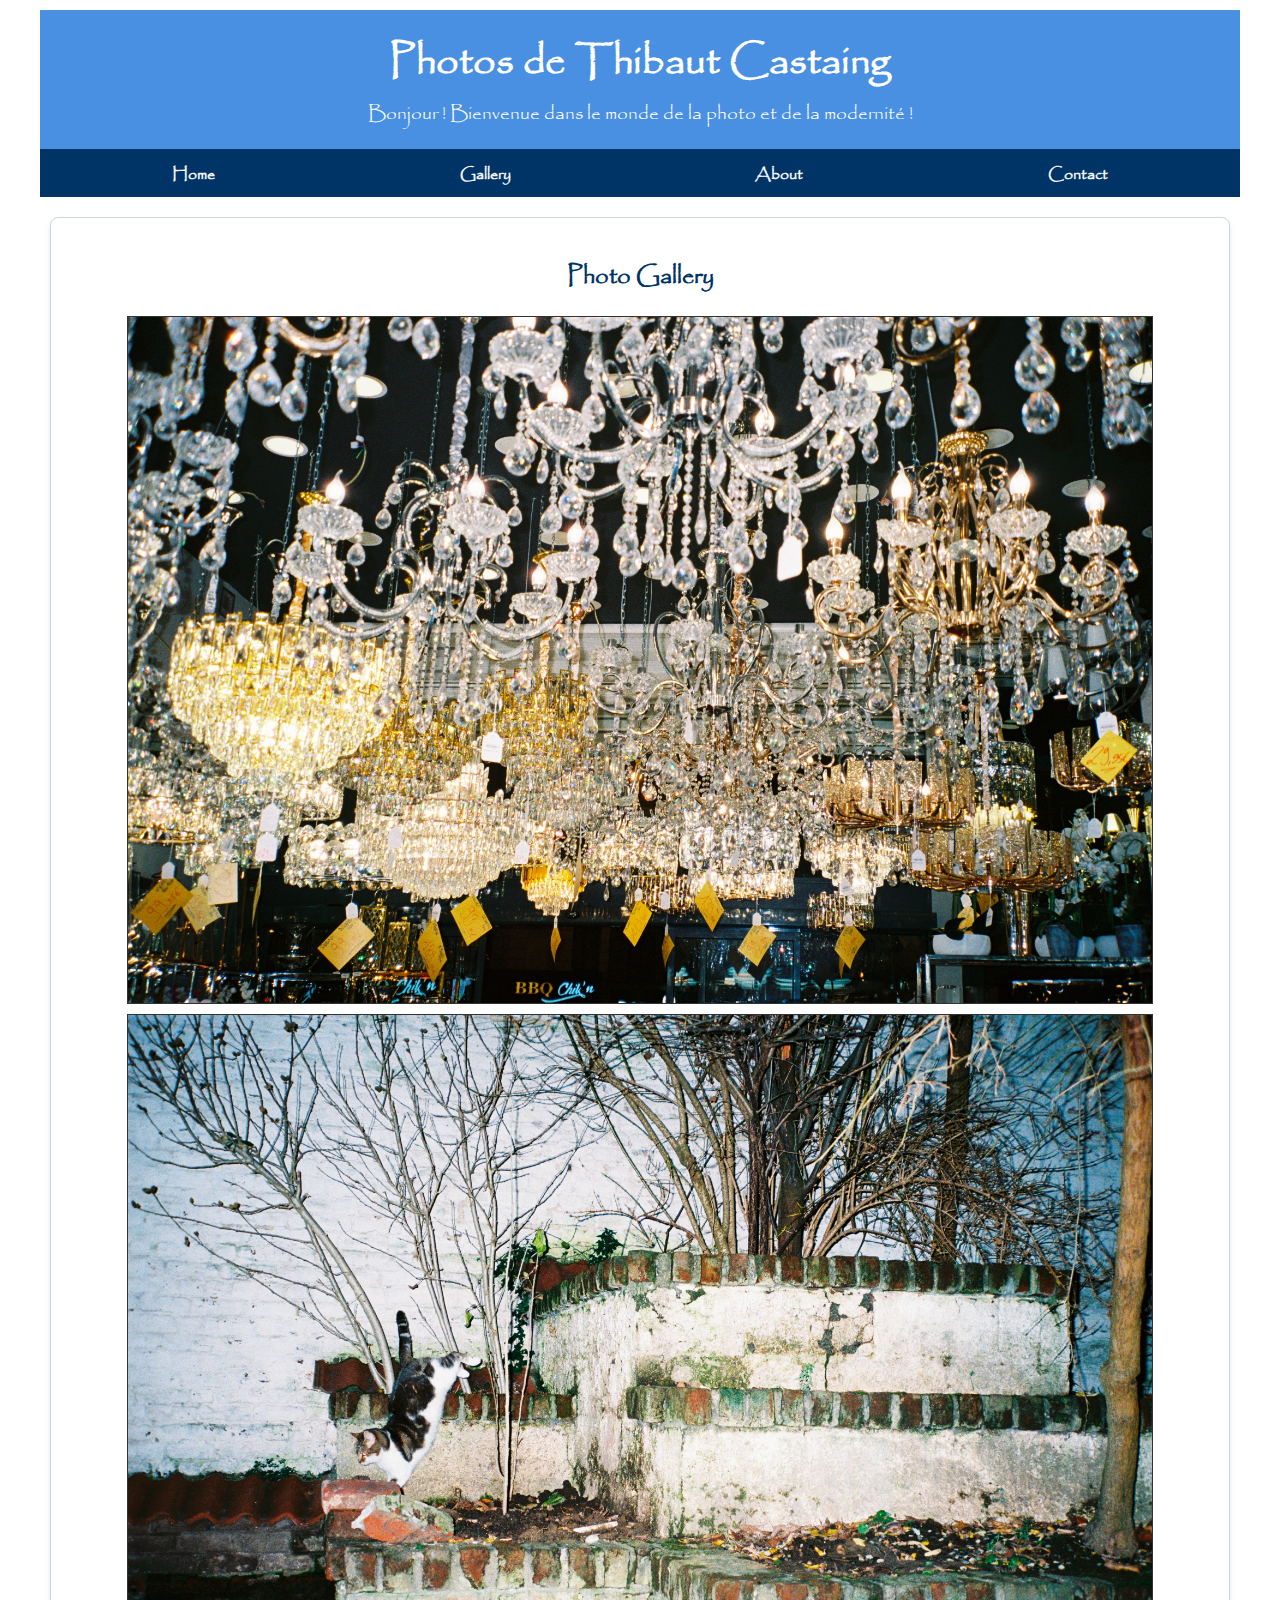
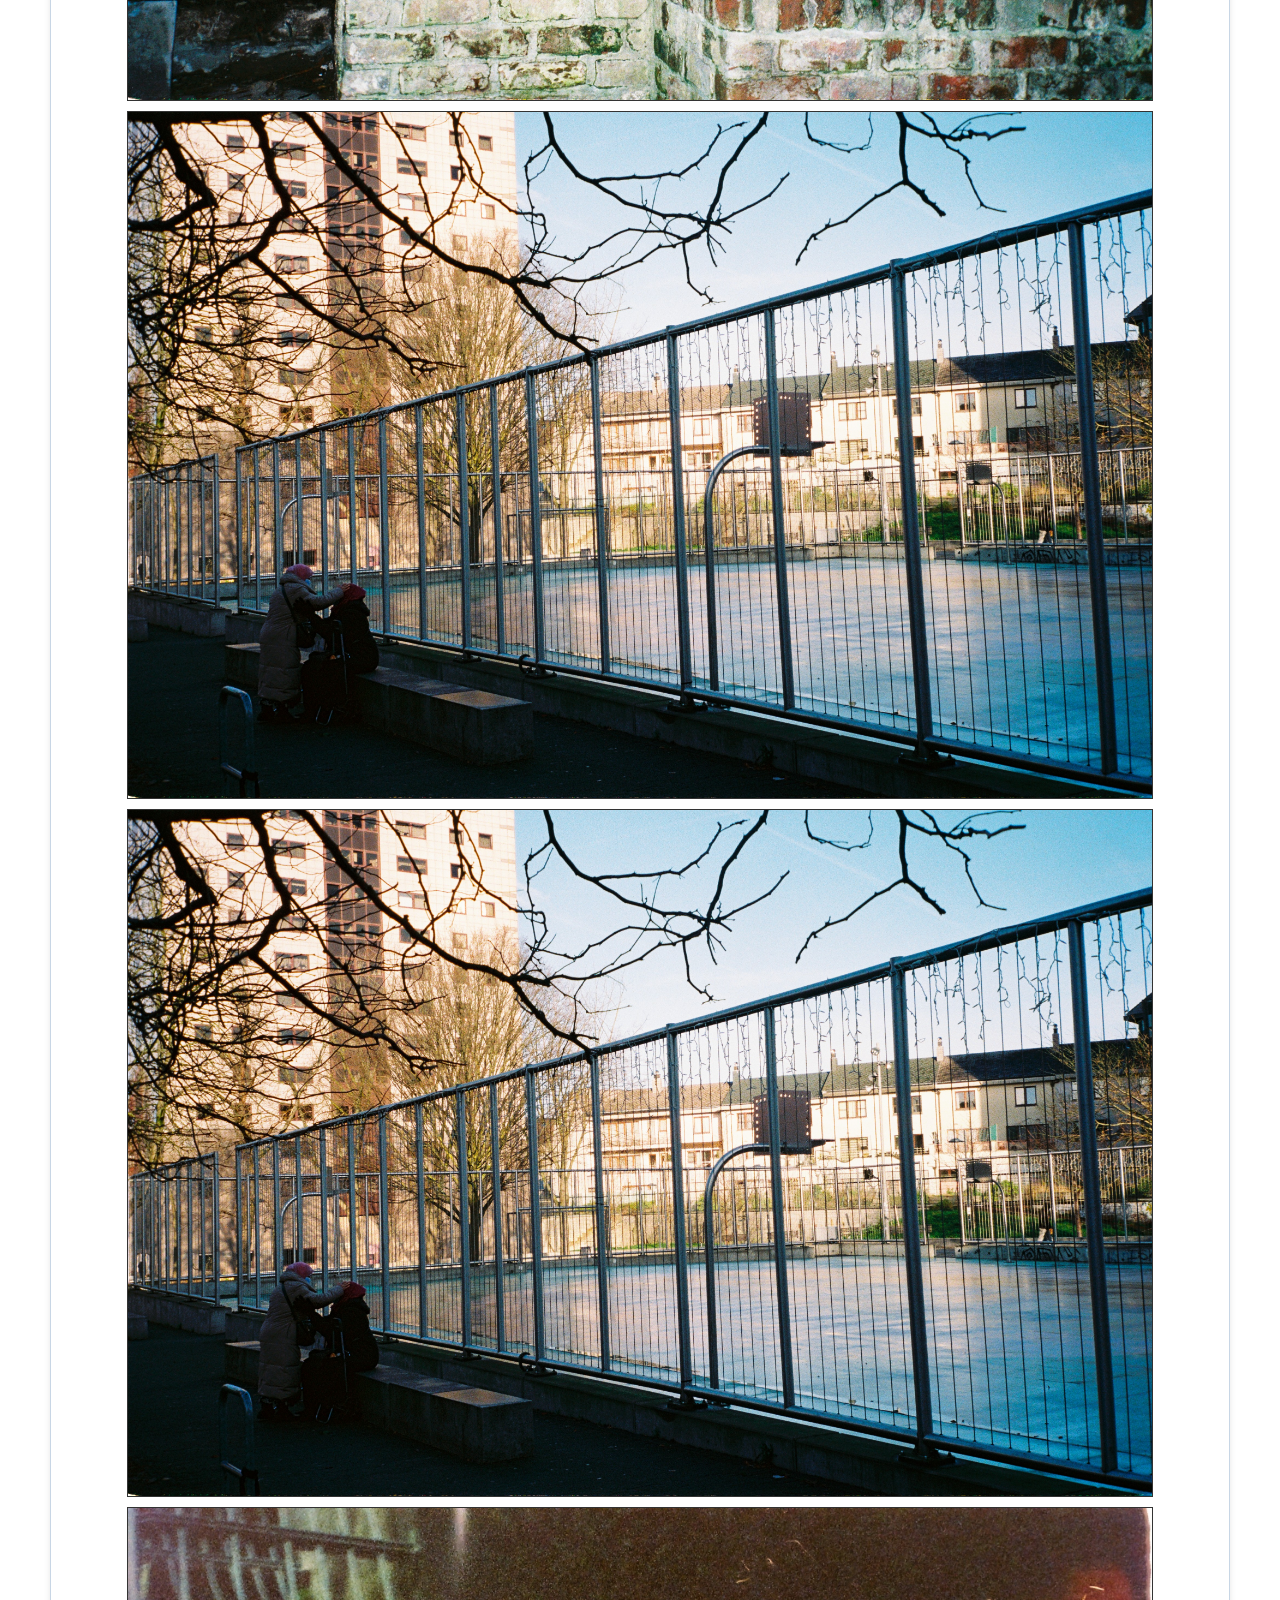
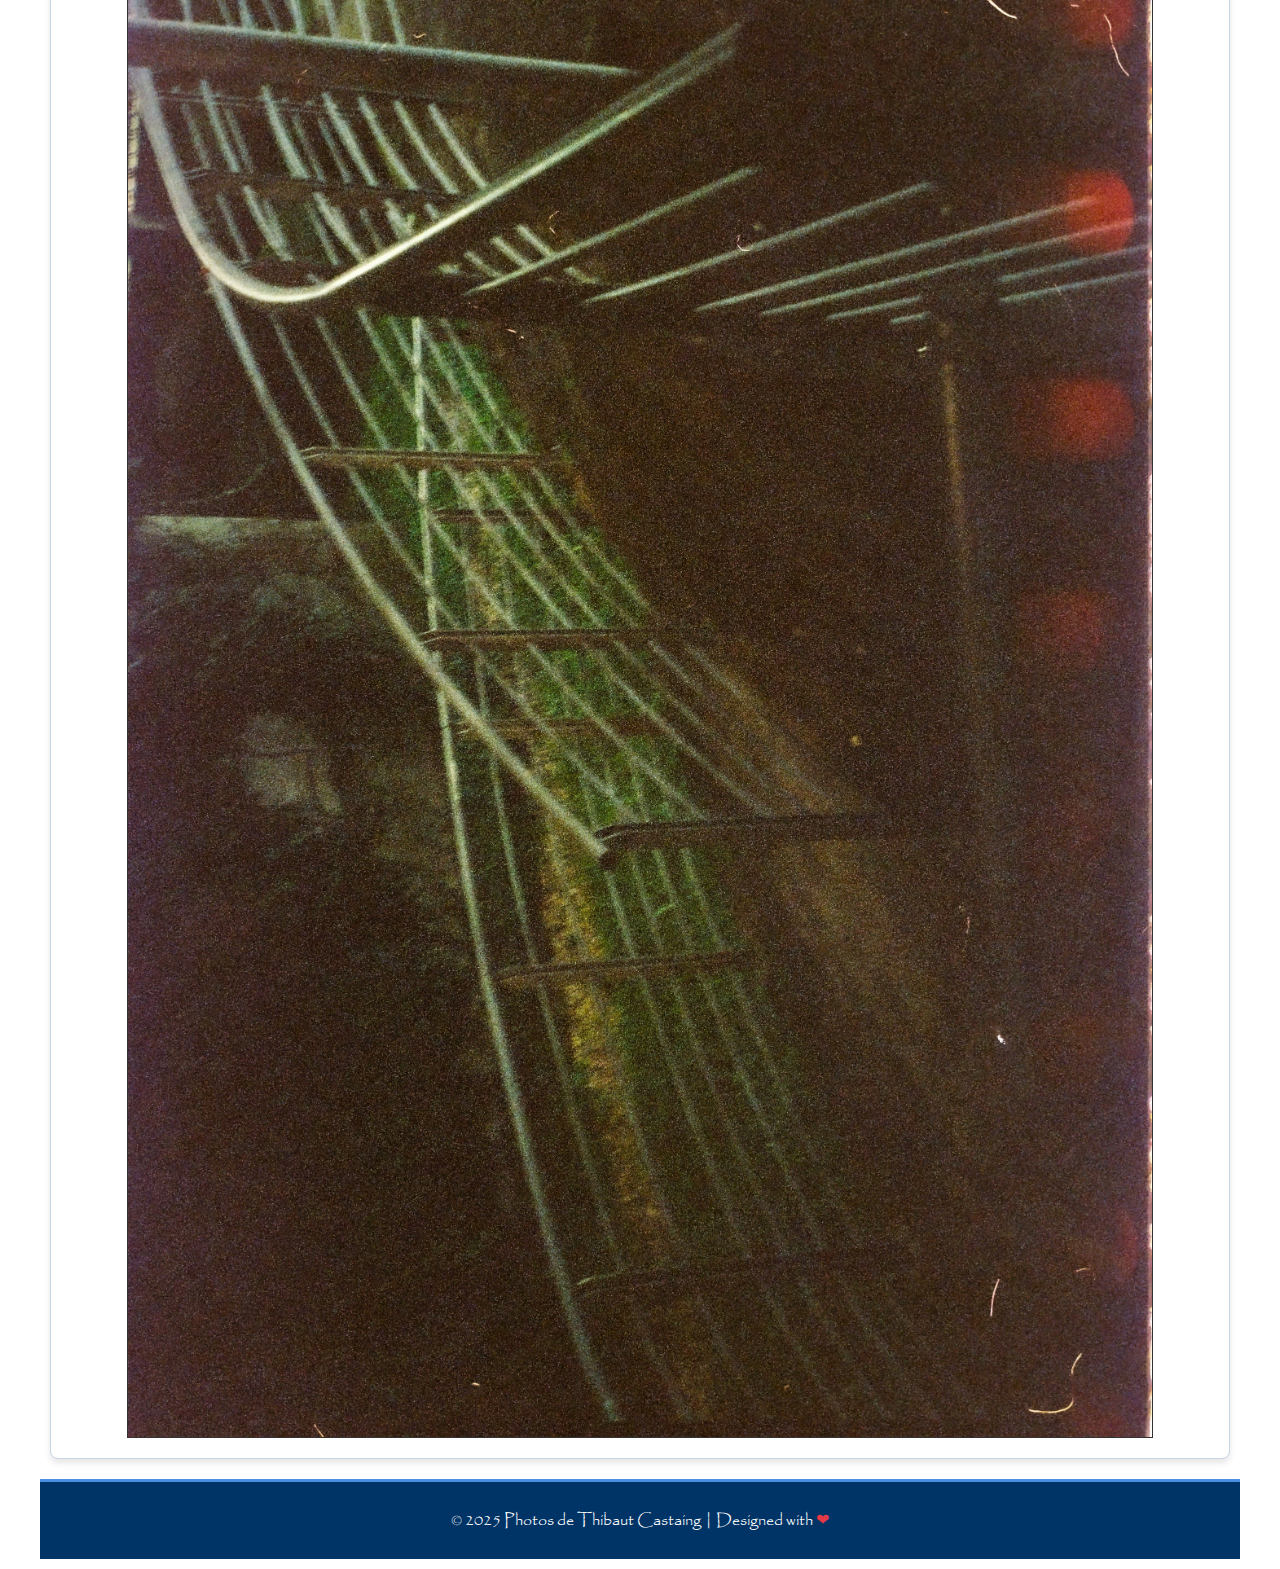
<file: photos_de_thibaut_castaing.html>
<!DOCTYPE html>
<html lang="en">
<head>
  <meta charset="UTF-8">
  <meta name="viewport" content="width=device-width, initial-scale=1.0">
  <title>Photos de Thibaut Castaing</title>
  <link rel="stylesheet" href="style.css">
</head>
<body>
  <div class="container">
    <header class="header">
      <h1>Photos de Thibaut Castaing</h1>
      <p>Bonjour ! Bienvenue dans le monde de la photo et de la modernité !</p>
    </header>

    <nav class="nav-bar">
      <ul>
        <li><a href="#home">Home</a></li>
        <li><a href="#gallery">Gallery</a></li>
        <li><a href="#about">About</a></li>
        <li><a href="#contact">Contact</a></li>
      </ul>
    </nav>

    <main>
      <section id="gallery" class="gallery">
        <h2>Photo Gallery</h2>
        <div class="photo-grid">
          <img src="images/photo1.jpg" alt="Photo 1" class="photo">
          <img src="images/photo2.jpg" alt="Photo 2" class="photo">
          <img src="images/photo3.jpg" alt="Photo 3" class="photo">
          <img src="images/photo4.jpg" alt="Photo 4" class="photo">
          <img src="images/photo5.jpg" alt="Photo 5" class="photo">
          
        
        </div>
      </section>
    </main>

    <footer class="footer">
      <p>© 2025 Photos de Thibaut Castaing | Designed with <span class="heart">❤</span></p>
    </footer>
  </div>
  <div id="overlay" class="overlay">
  <span class="close">&times;</span>
  <img class="overlay-content" id="overlayImage">
</div>

<script>
  const images = document.querySelectorAll('.photo-grid img');
  const overlay = document.getElementById('overlay');
  const overlayImage = document.getElementById('overlayImage');
  const closeButton = document.querySelector('.close');

  images.forEach(img => {
    img.addEventListener('click', () => {
      overlay.style.display = 'flex';
      overlayImage.src = img.src;
    });
  });

  closeButton.addEventListener('click', () => {
    overlay.style.display = 'none';
  });

  overlay.addEventListener('click', (e) => {
    if (e.target === overlay) {
      overlay.style.display = 'none';
    }
  });
</script>
</body>
</html>
</file>
<file: style.css>
@font-face {
  font-family: 'Papyrus';
  src: url('font/Papyrus.ttf') format('truetype');
}

body {
  font-family: 'Papyrus', sans-serif;
}

body {
  font-family: 'Papyrus;
  background: linear-gradient(to bottom, #F0F4F8, #C8D6E5);
  color: #333;
  margin: 0;
  padding: 0;
}

.container {
  max-width: 1200px;
  margin: 0 auto;
  text-align: center;
  padding: 10px;
}

.header {
  background-color: #4A90E2;
  padding: 20px;
  border-bottom: 3px solid #003366;
  color: white;
}

.header h1 {
  font-size: 2.5rem;
  margin: 0;
}

.header p {
  font-size: 1.2rem;
  margin: 5px 0 0;
}

.nav-bar {
  background-color: #003366;
  color: white;
}

.nav-bar ul {
  list-style: none;
  margin: 0;
  padding: 10px;
  display: flex;
  justify-content: space-around;
}

.nav-bar li {
  margin: 0;
}

.nav-bar a {
  color: #F0F4F8;
  text-decoration: none;
  font-weight: bold;
  padding: 5px 10px;
  transition: background-color 0.3s;
}

.nav-bar a:hover {
  background-color: #4A90E2;
  border-radius: 5px;
}

.gallery {
  padding: 20px;
  background: white;
  border: 1px solid #C8D6E5;
  border-radius: 8px;
  box-shadow: 0 4px 6px rgba(0, 0, 0, 0.1);
  margin: 20px 10px;
}

.gallery h2 {
  color: #003366;
}


.photo-grid {
  display: flex;
  flex-direction: column; /* Aligne les images verticalement */
  align-items: center; /* Centre les images */
  gap: 10px; /* Espacement entre les images */
}


.photo-grid img {
  width: auto; /* Conserve la taille originale des images */
  max-width: 90%; /* Empêche les images d'être trop grandes */
  height: auto;
  border: 1px solid #333; /* Ajout d'un bord pour le style simple */
  cursor: pointer; /* Change le curseur pour indiquer que l'image est cliquable */
}


.photo-grid img:nth-child(2) {
  object-fit: cover;
  height: 100%;
}


.photo-grid img:hover {
  transform: scale(1.05);
}

.footer {
  background: #003366;
  color: white;
  padding: 10px;
  border-top: 3px solid #4A90E2;
  margin-top: 20px;
}

.footer .heart {
  color: #E63946;
}

@media (max-width: 768px) {
  .header h1 {
    font-size: 2rem;
  }

  .nav-bar ul {
    flex-direction: column;
    gap: 10px;
  }

  .photo-grid {
    grid-template-columns: repeat(auto-fit, minmax(120px, 1fr));
  }
}
.overlay {
  display: none;
  position: fixed;
  z-index: 999;
  left: 0;
  top: 0;
  width: 100%;
  height: 100%;
  background-color: rgba(0, 0, 0, 0.9);
  justify-content: center;
  align-items: center;
}

.overlay-content {
  max-width: 90%;
  max-height: 90%;
  object-fit: contain;
}

.close {
  position: absolute;
  top: 15px;
  right: 35px;
  color: #f1f1f1;
  font-size: 40px;
  font-weight: bold;
  cursor: pointer;
}

.gif-overlay {
    position: fixed;
    bottom: -30px; /* Distance par rapport au bas de la page */
    right: -20px;  /* Distance par rapport au bord droit */
    z-index: 9999; /* S'assurer que le GIF est au-dessus des autres éléments */
    width: 100px; /* Ajustez la taille du GIF selon vos besoins */
    height: auto; /* Préserver les proportions */
    pointer-events: none; /* Le GIF ne gêne pas les clics sur d'autres éléments */
}

.gif-overlay img {
    width: 100%; /* S'assurer que l'image occupe tout le conteneur */
    height: auto;
}
</file>
